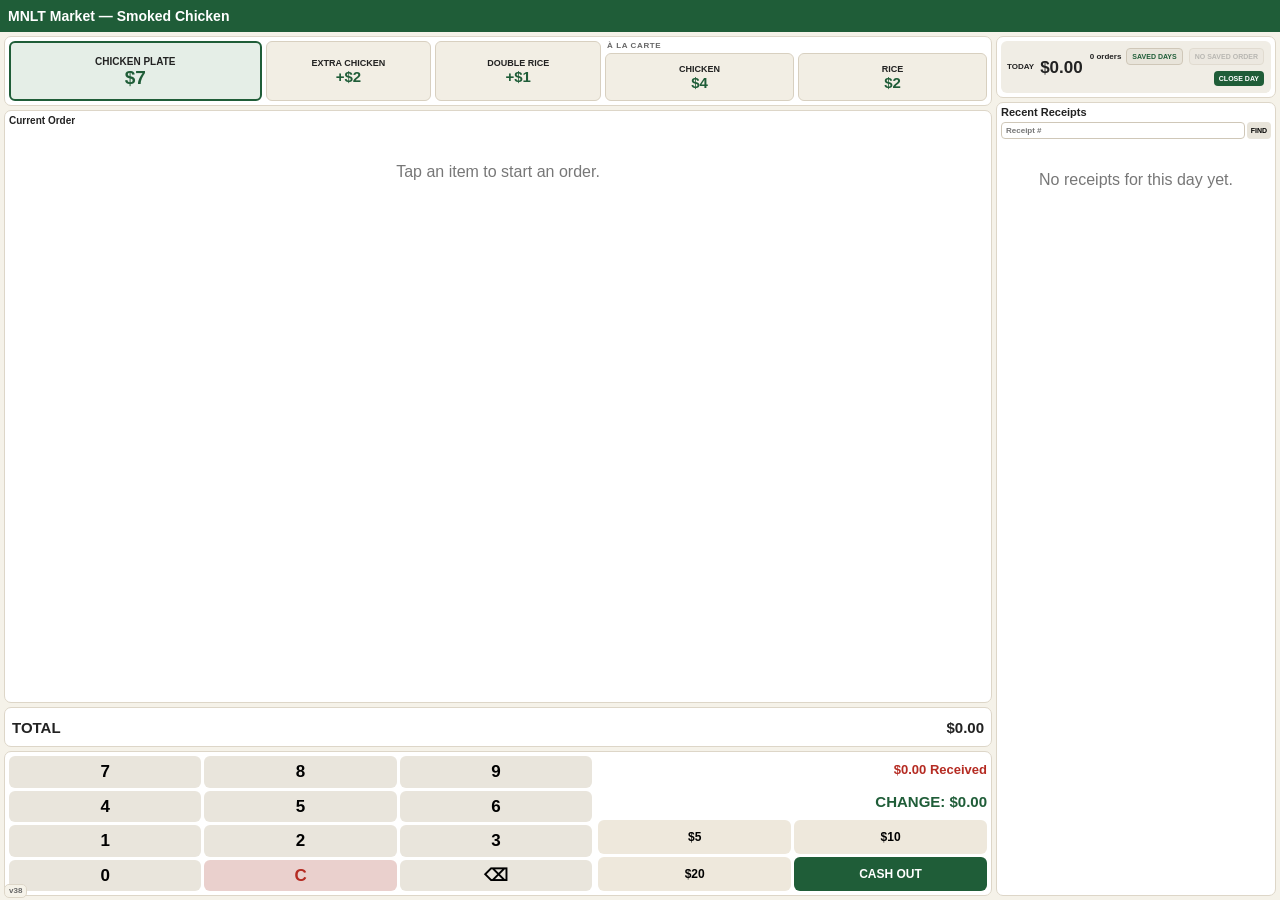
<file: index.html>
<!doctype html>
<html lang="en">
<head>
<meta charset="utf-8">
<meta name="viewport" content="width=device-width,initial-scale=1,maximum-scale=1,user-scalable=no,viewport-fit=cover">
<meta name="apple-mobile-web-app-capable" content="yes">
<meta name="apple-mobile-web-app-status-bar-style" content="black-translucent">
<meta name="format-detection" content="telephone=no">
<title>MNLT Market Smoked Chicken - Register v33</title>
<link rel="stylesheet" href="./styles.css?v=33">
<style>
.sauceLine{font-size:11px;font-weight:900;color:#222;margin-top:5px}.sauceLine span{font-size:9px;color:#1f5d38;margin-left:5px}.sauceButtons{display:flex;flex-wrap:wrap;gap:4px;margin-top:4px}.sauceButtons button{border:1px solid #d8d0c0;border-radius:6px;background:#eee8dc;color:#222;padding:5px 7px;font-size:9px;font-weight:900}.sauceButtons button.active{background:#1f5d38;color:#fff;border-color:#1f5d38}
.toast{position:fixed;top:68px;left:50%;transform:translateX(-50%) translateY(-12px);z-index:80;background:#1f5d38;color:#fff;border-radius:10px;padding:10px 18px;font-size:15px;font-weight:900;box-shadow:0 4px 16px #0004;opacity:0;pointer-events:none;transition:.18s;white-space:nowrap}.toast.show{opacity:1;transform:translateX(-50%) translateY(0)}
.recentHeader{display:grid;gap:5px;margin-bottom:5px}.recentHeader h2{margin:0!important}.receiptFind{display:grid;grid-template-columns:minmax(0,1fr) auto;gap:4px}.receiptFind input{min-width:0;width:100%;border:1px solid #cfc7b8;border-radius:6px;padding:5px 6px;font-size:11px;font-weight:800}.receiptFind button,.dayActions button{border:0;border-radius:6px;background:#e8e4da;font-weight:900;padding:5px 7px;font-size:9px}.dayActions{display:flex;flex-direction:column;align-items:flex-end;gap:4px}.dayActions small{white-space:nowrap}.dayActions button{background:#1f5d38;color:#fff}.dayActions .savedDaysBtn{background:#e8e4da;color:#1f5d38;border:1px solid #cfc7b8}.receiptSauce{margin-top:3px;font-weight:900;color:#1f5d38;line-height:1.25}.receipt.voided{opacity:.62}.voidBadge{display:inline-block;margin-left:5px;padding:1px 5px;border-radius:5px;background:#b52b22;color:#fff;font-size:9px;font-weight:900}.receiptActions{display:grid;grid-template-columns:1fr 1fr;gap:7px;margin-top:9px}.receiptActions button{width:100%;padding:11px;border:0;border-radius:8px;font-weight:900}.voidSale{background:#ead0cd;color:#b52b22}.closeReceiptBtn{background:#e8e4da;color:#222}.daySummary{font-size:15px;line-height:1.55}.daySummary .row{display:flex;justify-content:space-between;border-bottom:1px solid #eee7dc;padding:4px 0}.daySummary h3{text-align:center;margin:0 0 8px}.dayModalButtons{display:grid;grid-template-columns:1fr 1fr;gap:8px;margin-top:12px}.dayModalButtons button{padding:12px;border:0;border-radius:8px;font-weight:900}.dayCloseConfirm{background:#1f5d38;color:#fff}
.savedDaysTitle{text-align:center;margin:0 0 10px;font-size:20px}.savedDaysList{display:grid;gap:9px}.savedDayCard{border:1px solid #ddd6c8;border-radius:9px;padding:9px;background:#faf9f5}.savedDayTop{display:flex;justify-content:space-between;gap:10px;align-items:flex-start}.savedDayTop b{font-size:15px}.savedDayDate{font-size:10px;color:#666;margin-top:2px}.savedDaySales{font-size:19px;font-weight:900;color:#1f5d38}.savedDayStats{display:flex;flex-wrap:wrap;gap:8px;margin-top:7px;font-size:11px;font-weight:900}.savedDaySauces{font-size:10px;color:#1f5d38;font-weight:800;margin-top:6px;line-height:1.4}.savedDayEnding{font-size:9px;color:#666;margin-top:5px}.savedDayReceiptLabel{font-size:9px;font-weight:900;letter-spacing:.6px;color:#666;margin-top:8px}.savedReceiptGrid{display:flex;flex-wrap:wrap;gap:5px;margin-top:5px}.savedReceiptBtn{border:0;border-radius:6px;background:#e8e4da;color:#222;font-size:10px;font-weight:900;padding:6px 8px}.noSavedDays,.noReceipts{text-align:center;color:#777;padding:24px 8px;font-weight:800}.savedDaysClose{width:100%;margin-top:10px;padding:11px;border:0;border-radius:8px;background:#e8e4da;font-weight:900}.savedDayDeleteRow{display:flex;justify-content:flex-end;margin-top:9px;padding-top:8px;border-top:1px solid #eee7dc}.deleteSavedDayBtn{border:0;border-radius:7px;background:#ead0cd;color:#b52b22;font-size:10px;font-weight:900;padding:7px 10px}
@media(min-width:701px){.sauceLine{font-size:12px}.sauceButtons button{font-size:10px;padding:6px 8px}.receiptFind input{font-size:12px;padding:6px 8px}.receiptFind button,.dayActions button{font-size:10px;padding:6px 8px}.savedDayTop b{font-size:17px}.savedDayDate{font-size:11px}.savedDayStats{font-size:12px}.savedDaySauces{font-size:11px}.savedReceiptBtn{font-size:11px}.deleteSavedDayBtn{font-size:11px;padding:8px 12px}}
@media(max-width:700px){.toast{top:56px;font-size:12px;padding:8px 12px;max-width:90vw;white-space:normal;text-align:center}.receiptFind input{font-size:9px;padding:4px}.receiptFind button{font-size:8px;padding:4px}.dayActions button{font-size:8px;padding:4px 5px}}
</style>
<link rel="manifest" href="./manifest.json?v=33">
<link rel="icon" type="image/png" sizes="192x192" href="./icon-192.png">
<link rel="apple-touch-icon" href="./icon-192.png">
<meta name="theme-color" content="#1f5d38">
<meta name="mobile-web-app-capable" content="yes">
</head>
<body>
<header>
<h1>MNLT Market — Smoked Chicken</h1>
</header>
<div id="toast" class="toast"></div>

<main>
<section class="left">
<div class="card menu">
  <div class="mealGroup">
    <button class="meal" onclick="addPlate()"><span>CHICKEN PLATE</span><b>$7</b></button>
    <button onclick="addExtraItem('chicken')"><span>EXTRA CHICKEN</span><b>+$2</b></button>
    <button onclick="addExtraItem('rice')"><span>DOUBLE RICE</span><b>+$1</b></button>
  </div>
  <div class="alaGroup">
    <div class="menuLabel">À LA CARTE</div>
    <button onclick="addAla('chicken')"><span>CHICKEN</span><b>$4</b></button>
    <button onclick="addAla('rice')"><span>RICE</span><b>$2</b></button>
  </div>
</div>

<div class="card order">
<h2>Current Order <span id="selectedText" style="font-weight:normal;color:#777"></span></h2>
<div id="orderList"></div>
</div>

<div class="card totalCard">
  <div class="total"><span>TOTAL</span><span id="total">$0.00</span></div>
</div>

<div class="card checkoutCard">
  <div class="keyrow">
    <button class="keymini" onclick="key('7')">7</button>
    <button class="keymini" onclick="key('8')">8</button>
    <button class="keymini" onclick="key('9')">9</button>
    <button class="keymini" onclick="key('4')">4</button>
    <button class="keymini" onclick="key('5')">5</button>
    <button class="keymini" onclick="key('6')">6</button>
    <button class="keymini" onclick="key('1')">1</button>
    <button class="keymini" onclick="key('2')">2</button>
    <button class="keymini" onclick="key('3')">3</button>
    <button class="keymini" onclick="key('0')">0</button>
    <button class="keymini clr" onclick="key('C')">C</button>
    <button class="keymini" onclick="key('B')">⌫</button>
  </div>
  <div id="mainCashDisplay" class="cashline">$0.00 Received</div>
  <div id="mainChangeDisplay" class="mainchange">CHANGE: $0.00</div>
  <div class="pay quickPay">
    <button class="quick" onclick="quickCash(5)">$5</button>
    <button class="quick" onclick="quickCash(10)">$10</button>
    <button class="quick" onclick="quickCash(20)">$20</button>
    <button class="take" onclick="completeSale()">CASH OUT</button>
  </div>
</div>
</section>

<section class="right">
<div class="card inventory">
<h2>Live Inventory</h2>
<div class="invgrid">
<div id="chBox" class="box stock"><small>Chicken Thighs</small><b id="chCount">0</b><button onclick="adjust('chicken',1)">+1</button><button onclick="adjust('chicken',12)">+12</button><button onclick="adjust('chicken',-1)">−1</button></div>
<div id="riceBox" class="box stock"><small>Rice Portions</small><b id="riceCount">0</b><button onclick="adjust('rice',1)">+1</button><button onclick="adjust('rice',12)">+12</button><button onclick="adjust('rice',-1)">−1</button></div>
<div class="box"><small>TODAY</small><b id="revenue">$0</b><div class="dayActions"><small id="orders">0 orders</small><button class="savedDaysBtn" onclick="openSavedDays()">SAVED DAYS</button><button onclick="openDayClose()">CLOSE DAY</button></div></div>
</div>
</div>

<div class="card recent">
<div class="recentHeader">
  <h2>Recent Receipts</h2>
  <div class="receiptFind"><input id="receiptFind" type="text" inputmode="numeric" placeholder="Receipt #" onkeydown="if(event.key==='Enter')findReceipt()"><button onclick="findReceipt()">FIND</button></div>
</div>
<div id="receiptList" class="receiptList"></div>
</div>
</section>
</main>

<div id="cashModal" class="modal"><div class="modalbox">
<h2>Cash Received</h2>
<div id="cashDisplay" class="cashdisplay">$0.00</div>
<div id="changeDisplay" class="change">Change: $0.00</div>
<div class="keypad">
<button onclick="key('1')">1</button><button onclick="key('2')">2</button><button onclick="key('3')">3</button>
<button onclick="key('4')">4</button><button onclick="key('5')">5</button><button onclick="key('6')">6</button>
<button onclick="key('7')">7</button><button onclick="key('8')">8</button><button onclick="key('9')">9</button>
<button onclick="key('0')">0</button><button class="clr" onclick="key('C')">C</button><button onclick="key('.')">.</button>
<button onclick="key('B')">⌫</button><button onclick="closeCash()">CANCEL</button><button class="go" onclick="completeSale()">COMPLETE SALE</button>
</div></div></div>

<div id="receiptModal" class="modal"><div class="modalbox" style="width:min(92vw,390px);max-width:390px;max-height:90vh;padding:10px">
<div id="receiptPaper" class="paper" style="font-size:13px;line-height:1.35;overflow-wrap:anywhere"></div>
<div class="receiptActions"><button id="voidReceiptButton" class="voidSale" onclick="voidCurrentReceipt()">VOID SALE</button><button class="closeReceiptBtn" onclick="closeReceipt()">CLOSE</button></div>
</div></div>

<div id="dayModal" class="modal"><div class="modalbox" style="width:min(92vw,410px);max-width:410px;padding:14px">
<div id="daySummary" class="daySummary"></div>
<div class="dayModalButtons"><button onclick="closeDayModal()">CANCEL</button><button class="dayCloseConfirm" onclick="confirmCloseDay()">CLOSE DAY</button></div>
</div></div>

<div id="savedDaysModal" class="modal"><div class="modalbox" style="width:min(94vw,520px);max-width:520px;max-height:92vh;padding:12px">
<h2 class="savedDaysTitle">Saved Days & Receipts</h2>
<div id="savedDaysList" class="savedDaysList"></div>
<button class="savedDaysClose" onclick="closeSavedDays()">CLOSE</button>
</div></div>

<script src="./app.js?v=33"></script>
<script src="./v30.js?v=33"></script>
<script src="./v31.js?v=33"></script>
<script src="./v33.js?v=33"></script>
<div class="versionTag">v33</div>
</body>
</html>
</file>
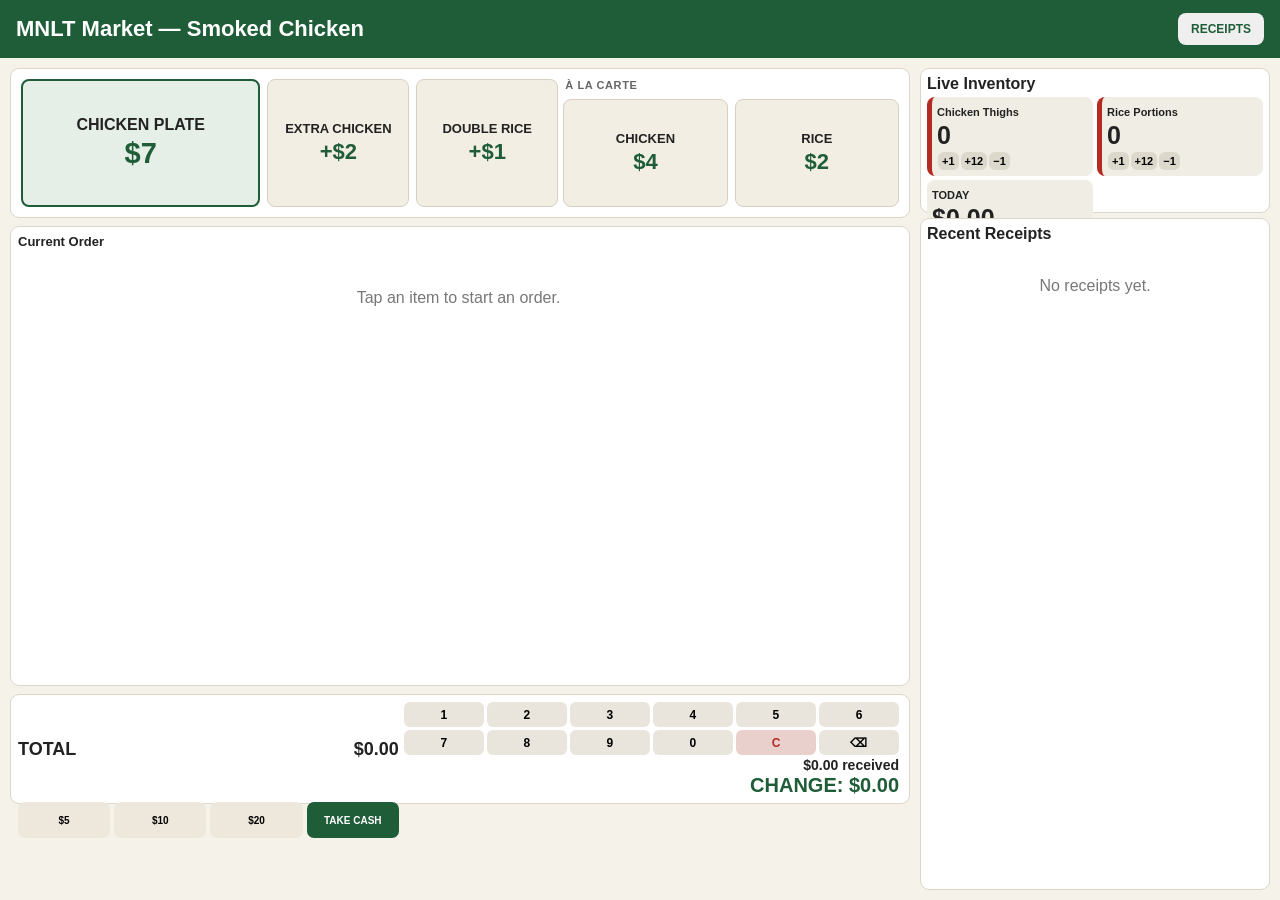
<file: MNLT_Register_v11_Standalone/index.html>
<!doctype html>
<html lang="en">
<head>
<meta charset="utf-8">
<meta name="viewport" content="width=device-width,initial-scale=1,maximum-scale=1,user-scalable=no,viewport-fit=cover">
<meta name="apple-mobile-web-app-capable" content="yes">
<meta name="apple-mobile-web-app-status-bar-style" content="black-translucent">
<meta name="format-detection" content="telephone=no">
<title>MNLT Market Smoked Chicken - Register v11 Standalone</title>
<style>
:root{--green:#1f5d38;--cream:#f5f2e9;--line:#ddd6c8;--red:#b52b22;--orange:#d88b16}
*{box-sizing:border-box;-webkit-tap-highlight-color:transparent}button{-webkit-appearance:none;appearance:none;touch-action:manipulation}html,body{margin:0;width:100%;height:100%;font-family:Arial,sans-serif;background:var(--cream);color:#222}
body{overflow:hidden}button{cursor:pointer}
header{height:calc(50px + env(safe-area-inset-top));padding-top:env(safe-area-inset-top);background:var(--green);color:#fff;display:flex;align-items:center;justify-content:space-between;padding:0 9px}
header h1{margin:0;font-size:15px;max-width:72%;white-space:nowrap;overflow:hidden;text-overflow:ellipsis}
header button{border:0;border-radius:8px;padding:7px 8px;font-weight:800;color:var(--green);font-size:11px}
main{height:calc(100dvh - 50px - env(safe-area-inset-top));padding:6px;display:grid;grid-template-columns:1fr;grid-template-rows:1fr}
.card{background:#fff;border:1px solid var(--line);border-radius:9px;padding:7px;min-height:0}
.left{display:grid;grid-template-rows:120px minmax(120px,1fr) 94px 68px;gap:6px;min-height:0}
.menu{display:grid;grid-template-columns:1fr;grid-template-rows:1fr 1fr;gap:5px;padding:6px}
.mealGroup{display:grid;grid-template-columns:1.25fr .9fr .9fr;gap:5px}
.alaGroup{display:grid;grid-template-columns:1fr 1fr;gap:5px;position:relative;padding-top:15px}
.menuLabel{position:absolute;top:0;left:2px;font-size:9px;font-weight:900;color:#666;letter-spacing:.6px}
.menu button{border:1px solid #d8d0c0;border-radius:8px;background:#f2eee4;font-weight:900;font-size:10px;color:#222;padding:4px}
.menu button span{display:block}.menu button b{display:block;font-size:17px;color:var(--green);margin-top:3px}
.menu .meal{background:#e5eee7;border:2px solid var(--green);font-size:11px}.menu .meal b{font-size:22px}
.order{overflow:hidden;padding-right:146px}.order h2,.inventory h2,.recent h2{font-size:13px;margin:0 0 5px}
#orderList{height:calc(100% - 22px);overflow:auto}
.plate{border:2px solid #e1dccf;border-radius:8px;padding:5px;margin-bottom:5px;display:grid;grid-template-columns:1fr;gap:5px}
.plate.selected{border-color:var(--green);background:#f5fbf7}.title{font-weight:900;font-size:11px}.detail{font-size:11px;color:#333;margin-top:3px;font-weight:800}.extrasline{font-size:9px;color:#2d513b;margin-top:3px;font-weight:700}
.pbuttons{display:flex;gap:4px;align-items:center;flex-wrap:wrap}.pbuttons button{border:0;border-radius:6px;padding:5px 7px;font-weight:900;background:#e8e4da;font-size:8px;min-width:64px}.pbuttons .add{background:#dfeee4;color:var(--green)}
.item{border:2px solid #e1dccf;border-radius:8px;padding:5px;margin-bottom:5px;display:flex;justify-content:space-between;align-items:center;font-size:10px}
.item button{border:0;border-radius:6px;padding:5px 7px;background:#e8e4da;font-weight:900}
.bottom{display:grid;grid-template-columns:1fr;gap:5px;align-items:center;padding-right:146px}
.total{font-size:18px;font-weight:900;display:flex;justify-content:space-between}
.pay{display:grid;grid-template-columns:repeat(4,1fr);gap:4px;height:36px}.pay button{border:0;border-radius:7px;font-weight:900;font-size:10px}
.quick{background:#eee8dc}.take{background:var(--green);color:#fff}
.keyrow{display:grid;grid-template-columns:repeat(6,1fr);gap:3px}.keymini{height:25px;border:0;border-radius:6px;background:#e9e5dc;font-size:12px;font-weight:900}.keymini.clr{background:#ead0cd;color:var(--red)}
.cashline{text-align:right;font-size:14px;font-weight:900;padding-top:2px}.mainchange{text-align:right;font-size:18px;font-weight:900;color:var(--green);padding-top:1px}
.right{position:fixed;right:6px;bottom:6px;width:138px;display:grid;grid-template-rows:auto auto;gap:5px;z-index:4;pointer-events:none}
.right .card{pointer-events:auto;padding:6px}.inventory h2,.recent h2{font-size:11px;margin-bottom:4px}.invgrid{display:grid;grid-template-columns:1fr;gap:4px}
.box{padding:5px;border-radius:8px;background:#f0ede5}.box b{display:block;font-size:18px;margin:1px 0}.box small{font-weight:800;font-size:9px}
.stock{border-left:5px solid #398653}.stock.low{border-left-color:var(--orange)}.stock.out{border-left-color:var(--red)}
.box button{border:0;border-radius:6px;padding:3px 4px;margin:1px;background:#ddd8cc;font-weight:900;font-size:9px}
.today{display:none}.recent{max-height:116px;display:grid;grid-template-rows:auto 1fr}.receiptList{overflow:auto}
.receipt{display:flex;justify-content:space-between;align-items:center;border-bottom:1px solid var(--line);padding:4px 1px;font-size:9px}.receipt button{border:0;border-radius:6px;padding:3px 5px;font-weight:900;background:#e8e4da;font-size:9px}
.modal{position:fixed;inset:0;background:#0008;display:none;align-items:center;justify-content:center;padding:10px;z-index:10}.modal.show{display:flex}
.modalbox{background:#fff;border-radius:12px;width:96vw;max-height:94vh;overflow:auto;padding:12px}
.cashdisplay{font-size:30px;text-align:right;font-weight:900;border:2px solid #ccc;border-radius:8px;padding:7px}.change{font-size:22px;font-weight:900;text-align:center;background:#e5f2e8;border-radius:8px;padding:7px;margin:6px 0}
.keypad{display:grid;grid-template-columns:repeat(3,1fr);gap:6px}.keypad button{height:50px;border:0;border-radius:8px;background:#e9e5dc;font-size:20px;font-weight:900}.keypad .go{background:var(--green);color:#fff}.keypad .clr{background:#ead0cd;color:var(--red)}
.paper{font-family:monospace;background:#fafafa;border:1px dashed #aaa;padding:12px}.paper h3{text-align:center;margin:0 0 7px}.rline{display:flex;justify-content:space-between}.paper hr{border:0;border-top:1px dashed #aaa}
@media(min-width:701px){
.plate{grid-template-columns:1fr auto}
.pbuttons{flex-wrap:nowrap}

header{height:58px;padding:0 16px}header h1{font-size:22px;max-width:none}header button{font-size:12px;padding:9px 13px}
main{height:calc(100vh - 58px);padding:10px;grid-template-columns:minmax(0,1fr) 350px;gap:10px}
.left{grid-template-rows:150px 1fr 110px 78px;gap:8px}.menu{grid-template-columns:1.6fr 1fr;grid-template-rows:1fr;padding:10px}
.mealGroup{grid-template-columns:1.35fr .8fr .8fr;gap:7px}.alaGroup{padding-top:20px;gap:7px}.menuLabel{font-size:11px}.menu button{font-size:13px;padding:6px}.menu button b{font-size:22px}.menu .meal{font-size:16px}.menu .meal b{font-size:29px}
.order{padding-right:10px}.bottom{padding-right:10px;grid-template-columns:1fr 1.3fr}.right{position:static;width:auto;display:grid;grid-template-rows:145px 1fr;pointer-events:auto}.today{display:flex}
.inventory h2,.recent h2{font-size:16px}.invgrid{grid-template-columns:1fr 1fr}.box b{font-size:25px}.box small{font-size:11px}.box button{font-size:11px}
.receipt{font-size:12px;padding:8px 2px}.receipt button{font-size:11px;padding:6px 9px}.recent{max-height:none}.mainchange{font-size:20px}
}
@media(max-width:390px){.right{width:124px}.order,.bottom{padding-right:132px}.menu button b{font-size:15px}.menu .meal b{font-size:20px}}
</style>
<link rel="manifest" href="./manifest.json">
<link rel="icon" type="image/png" sizes="192x192" href="./icon-192.png">
<link rel="apple-touch-icon" href="./icon-192.png">
<meta name="theme-color" content="#1f5d38">
<meta name="mobile-web-app-capable" content="yes">
</head>
<body>
<header>
<h1>MNLT Market — Smoked Chicken</h1>
<button onclick="showLastReceipt()">RECEIPTS</button>
</header>

<main>
<section class="left">
<div class="card menu">
  <div class="mealGroup">
    <button class="meal" onclick="addPlate()"><span>CHICKEN PLATE</span><b>$7</b></button>
    <button onclick="addExtraItem('chicken')"><span>EXTRA CHICKEN</span><b>+$2</b></button>
    <button onclick="addExtraItem('rice')"><span>DOUBLE RICE</span><b>+$1</b></button>
  </div>
  <div class="alaGroup">
    <div class="menuLabel">À LA CARTE</div>
    <button onclick="addAla('chicken')"><span>CHICKEN</span><b>$4</b></button>
    <button onclick="addAla('rice')"><span>RICE</span><b>$2</b></button>
  </div>
</div>

<div class="card order">
<h2>Current Order <span id="selectedText" style="font-weight:normal;color:#777"></span></h2>
<div id="orderList"></div>
</div>

<div class="card bottom">
<div class="total"><span>TOTAL</span><span id="total">$0.00</span></div>
<div>
  <div class="keyrow">
    <button class="keymini" onclick="key('1')">1</button><button class="keymini" onclick="key('2')">2</button><button class="keymini" onclick="key('3')">3</button>
    <button class="keymini" onclick="key('4')">4</button><button class="keymini" onclick="key('5')">5</button><button class="keymini" onclick="key('6')">6</button>
    <button class="keymini" onclick="key('7')">7</button><button class="keymini" onclick="key('8')">8</button><button class="keymini" onclick="key('9')">9</button>
    <button class="keymini" onclick="key('0')">0</button><button class="keymini clr" onclick="key('C')">C</button><button class="keymini" onclick="key('B')">⌫</button>
  </div>
  <div id="mainCashDisplay" class="cashline">$0.00 received</div><div id="mainChangeDisplay" class="mainchange">CHANGE: $0.00</div>
</div>
<div class="pay">
  <button class="quick" onclick="quickCash(5)">$5</button>
  <button class="quick" onclick="quickCash(10)">$10</button>
  <button class="quick" onclick="quickCash(20)">$20</button>
  <button class="take" onclick="completeSale()">TAKE CASH</button>
</div>
</div>
</section>

<section class="right">
<div class="card inventory">
<h2>Live Inventory</h2>
<div class="invgrid">
<div id="chBox" class="box stock"><small>Chicken Thighs</small><b id="chCount">0</b><button onclick="adjust('chicken',1)">+1</button><button onclick="adjust('chicken',12)">+12</button><button onclick="adjust('chicken',-1)">−1</button></div>
<div id="riceBox" class="box stock"><small>Rice Portions</small><b id="riceCount">0</b><button onclick="adjust('rice',1)">+1</button><button onclick="adjust('rice',12)">+12</button><button onclick="adjust('rice',-1)">−1</button></div>
<div class="box"><small>TODAY</small><b id="revenue">$0</b><small id="orders">0 orders</small></div>
</div>
</div>

<div class="card recent">
<h2>Recent Receipts</h2>
<div id="receiptList" class="receiptList"></div>
</div>
</section>
</main>

<div id="cashModal" class="modal"><div class="modalbox">
<h2>Cash Received</h2>
<div id="cashDisplay" class="cashdisplay">$0.00</div>
<div id="changeDisplay" class="change">Change: $0.00</div>
<div class="keypad">
<button onclick="key('1')">1</button><button onclick="key('2')">2</button><button onclick="key('3')">3</button>
<button onclick="key('4')">4</button><button onclick="key('5')">5</button><button onclick="key('6')">6</button>
<button onclick="key('7')">7</button><button onclick="key('8')">8</button><button onclick="key('9')">9</button>
<button onclick="key('0')">0</button><button class="clr" onclick="key('C')">C</button><button onclick="key('.')">.</button>
<button onclick="key('B')">⌫</button><button onclick="closeCash()">CANCEL</button><button class="go" onclick="completeSale()">COMPLETE SALE</button>
</div></div></div>

<div id="receiptModal" class="modal"><div class="modalbox">
<div id="receiptPaper" class="paper"></div>
<button style="width:100%;padding:12px;margin-top:9px;border:0;border-radius:8px;font-weight:900" onclick="closeReceipt()">CLOSE</button>
</div></div>

<script>

document.documentElement.setAttribute('data-js','on');
window.addEventListener('error', function(e){
  console.log('Register error:', e.message);
});
let order=[],selectedPlate=0,cashText='';
let data;
try{data=JSON.parse(localStorage.getItem('mnltRegisterV11')||'null')}catch(e){data=null}
if(!data||typeof data!=='object')data={chicken:0,rice:0,receipts:[]};
data.chicken=Number.isFinite(Number(data.chicken))?Number(data.chicken):0;
data.rice=Number.isFinite(Number(data.rice))?Number(data.rice):0;
data.receipts=Array.isArray(data.receipts)?data.receipts:[];

const money=n=>'$'+(Number.isFinite(Number(n))?Number(n):0).toFixed(2);
const plateTotal=p=>7+(Number(p.extraChicken)||0)*2+(Number(p.doubleRice)||0);
const orderTotal=()=>order.reduce((sum,x)=>sum+(x.type==='plate'?plateTotal(x):(Number(x.price)||0)*(Number(x.qty)||0)),0);

function save(){localStorage.setItem('mnltRegisterV11',JSON.stringify(data))}
function addPlate(){order.push({type:'plate',extraChicken:0,doubleRice:0});selectedPlate=order.length-1;render()}
function addExtraItem(type){
 if(!order.length){addPlate();return}
 if(type==='chicken')order[selectedPlate].extraChicken++;
 else order[selectedPlate].doubleRice++;
 render();
}
function addAla(type){
 order.push({type:'ala',item:type,price:type==='chicken'?4:2,qty:1});
 render();
}
function removePlate(i){order.splice(i,1);selectedPlate=Math.min(selectedPlate,Math.max(0,order.length-1));render()}
function removeAla(i){order.splice(i,1);render()}
function selectPlate(i){selectedPlate=i;render()}

function render(){
 let html='';
 order.forEach((x,i)=>{
   if(x.type==='plate'){
     html+=`<div class="plate ${i===selectedPlate?'selected':''}" onclick="selectPlate(${i})">
       <div><div class="title">PLATE #${plateNumber(i)} — ${money(plateTotal(x))}</div>
       <div class="detail">Includes: 1 chicken + 1 rice</div><div class="extrasline">${(x.extraChicken||x.doubleRice)?('Extras: ' + (x.extraChicken ? (x.extraChicken+' extra chicken') : '') + (x.extraChicken && x.doubleRice ? ' • ' : '') + (x.doubleRice ? 'Double Rice' : '')) : 'Extras: none'}</div></div>
       <div class="pbuttons"><button class="add" onclick="event.stopPropagation();selectPlate(${i});addExtraItem('chicken')">+CHICKEN</button>
       <button class="add" onclick="event.stopPropagation();selectPlate(${i});addExtraItem('rice')">+RICE</button>
       <button onclick="event.stopPropagation();removePlate(${i})">✕</button></div>
     </div>`;
   }else{
     html+=`<div class="item"><div><b>À LA CARTE ${x.item==='chicken'?'CHICKEN':'RICE'}</b> — ${money(x.price*x.qty)}</div>
     <button onclick="removeAla(${i})">✕</button></div>`;
   }
 });
 document.getElementById('orderList').innerHTML=html||'<div style="text-align:center;color:#777;padding:35px">Tap an item to start an order.</div>';
 document.getElementById('selectedText').textContent=order.some(x=>x.type==='plate')?'• Plate '+plateNumber(selectedPlate)+' selected':'';
 document.getElementById('total').textContent=money(orderTotal());
 updateCash();
 updateInventory();updateReceipts();
}
function plateNumber(index){
 let n=0;for(let i=0;i<=index;i++)if(order[i].type==='plate')n++;
 return n;
}
function updateInventory(){
 document.getElementById('chCount').textContent=data.chicken;
 document.getElementById('riceCount').textContent=data.rice;
 [['chBox',data.chicken],['riceBox',data.rice]].forEach(([id,n])=>{
   document.getElementById(id).className='box stock '+(n<=0?'out':n<=10?'low':'');
 });
 const revenue=data.receipts.reduce((s,r)=>s+(Number(r.total)||0),0);
 document.getElementById('revenue').textContent=money(revenue);
 document.getElementById('orders').textContent=data.receipts.length+' orders';
}
function adjust(type,n){data[type]=Math.max(0,data[type]+n);save();render()}

function quickCash(amount){if(!order.length)return;cashText=String(amount);updateCash()}
function exactCash(){if(order.length){cashText=orderTotal().toFixed(2);updateCash()}}
function openCash(){if(!order.length)return;cashText='';document.getElementById('cashModal').classList.add('show');updateCash()}
function closeCash(){document.getElementById('cashModal').classList.remove('show')}
function key(k){
 if(k==='C')cashText='';
 else if(k==='B')cashText=cashText.slice(0,-1);
 else if(k==='.'&&!cashText.includes('.'))cashText=cashText||'0';
 else if(k!=='.'||(cashText.split('.')[1]||'').length<2)cashText+=k;
 updateCash();
}
function updateCash(){
 const c=parseFloat(cashText)||0;
 document.getElementById('cashDisplay').textContent=money(c);
 if(document.getElementById('mainCashDisplay')) document.getElementById('mainCashDisplay').textContent=money(c)+' received';
 const changeAmount=Math.max(0,c-orderTotal());
 if(document.getElementById('mainChangeDisplay')) document.getElementById('mainChangeDisplay').textContent='CHANGE: '+money(changeAmount);
 document.getElementById('changeDisplay').textContent='Change: '+money(changeAmount);
}

function completeSale(){
 const totalAmount=orderTotal(),cash=parseFloat(cashText)||0;
 if(cash<totalAmount){alert('Cash received is less than the total.');return}

 let needChicken=0,needRice=0;
 order.forEach(x=>{
   if(x.type==='plate'){
     needChicken+=1+x.extraChicken;
     needRice+=1+(x.doubleRice?1:0);
   }else if(x.type==='ala'){
     if(x.item==='chicken')needChicken+=x.qty;
     else needRice+=x.qty;
   }
 });
 if(data.chicken<needChicken||data.rice<needRice){alert('Not enough inventory. Add inventory before completing this sale.');return}

 data.chicken-=needChicken;data.rice-=needRice;
 data.receipts.push({
   id:((data.receipts.length?data.receipts[data.receipts.length-1].id:0)||0)+1,
   time:new Date().toLocaleString(),
   order:JSON.parse(JSON.stringify(order)),
   total:totalAmount,cash,change:cash-totalAmount
 });
 save();order=[];selectedPlate=0;cashText='';closeCash();render();
}

function showReceipt(r){
 let body='';
 let plateNo=0;
 r.order.forEach(x=>{
   if(x.type==='plate'){
     plateNo++;
     body+=`<div><b>Plate #${plateNo}</b><span style="float:right">${money(plateTotal(x))}</span><br>1 chicken + 1 rice${x.extraChicken?' • '+x.extraChicken+' extra chicken':''}${x.doubleRice?' • Double Rice':''}</div><br>`;
   }else{
     body+=`<div><b>À LA CARTE ${x.item==='chicken'?'CHICKEN':'RICE'}</b><span style="float:right">${money(x.price*x.qty)}</span></div><br>`;
   }
 });
 document.getElementById('receiptPaper').innerHTML='<h3>MNLT MARKET<br>SMOKED CHICKEN</h3><div style="text-align:center">RECEIPT #'+r.id+'<br>'+r.time+'</div><hr>'+body+'<hr><div class="rline"><b>TOTAL</b><b>'+money(r.total)+'</b></div><div class="rline">Cash <span>'+money(r.cash)+'</span></div><div class="rline">Change <span>'+money(r.change)+'</span></div>';
 document.getElementById('receiptModal').classList.add('show');
}
function closeReceipt(){document.getElementById('receiptModal').classList.remove('show')}
function showLastReceipt(){if(data.receipts.length)showReceipt(data.receipts[data.receipts.length-1]);else alert('No receipts yet.')}
function updateReceipts(){
 document.getElementById('receiptList').innerHTML=data.receipts.slice().reverse().slice(0,30).map(r=>`
 <div class="receipt"><div><b>#${r.id}</b> · ${r.time}<br>${r.order.filter(x=>x.type==='plate').length} plate${r.order.filter(x=>x.type==='plate').length===1?'':'s'}</div>
 <div><b>${money(r.total)}</b><br><button onclick='showReceipt(${JSON.stringify(r)})'>VIEW</button></div></div>`).join('')
 ||'<div style="text-align:center;color:#777;padding:30px">No receipts yet.</div>';
}
render();
</script>
<script>
if ('serviceWorker' in navigator) {
  window.addEventListener('load', function() {
    navigator.serviceWorker.register('./service-worker.js').catch(function(err){
      console.log('Service worker registration failed:', err);
    });
  });
}
</script>
</body>
</html>
</file>
<file: styles.css>
:root{--green:#1f5d38;--cream:#f5f2e9;--line:#ddd6c8;--red:#b52b22;--orange:#d88b16}
*{box-sizing:border-box;-webkit-tap-highlight-color:transparent}button{-webkit-appearance:none;appearance:none;touch-action:manipulation}html,body{margin:0;width:100%;height:100%;font-family:Arial,sans-serif;background:var(--cream);color:#222}
body{overflow:hidden}button{cursor:pointer}
header{height:calc(50px + env(safe-area-inset-top));padding-top:env(safe-area-inset-top);background:var(--green);color:#fff;display:flex;align-items:center;justify-content:space-between;padding:0 9px}
header h1{margin:0;font-size:15px;max-width:72%;white-space:nowrap;overflow:hidden;text-overflow:ellipsis}
header button{border:0;border-radius:8px;padding:7px 8px;font-weight:800;color:var(--green);font-size:11px}
main{height:calc(100dvh - 50px - env(safe-area-inset-top));padding:6px;display:grid;grid-template-columns:1fr;grid-template-rows:1fr}
.card{background:#fff;border:1px solid var(--line);border-radius:9px;padding:7px;min-height:0}
.left{display:grid;grid-template-rows:120px minmax(120px,1fr) 94px 84px;gap:6px;min-height:0}
.menu{display:grid;grid-template-columns:1fr;grid-template-rows:1fr 1fr;gap:5px;padding:6px}
.mealGroup{display:grid;grid-template-columns:1.25fr .9fr .9fr;gap:5px}
.alaGroup{display:grid;grid-template-columns:1fr 1fr;gap:5px;position:relative;padding-top:15px}
.menuLabel{position:absolute;top:0;left:2px;font-size:9px;font-weight:900;color:#666;letter-spacing:.6px}
.menu button{border:1px solid #d8d0c0;border-radius:8px;background:#f2eee4;font-weight:900;font-size:10px;color:#222;padding:4px}
.menu button span{display:block}.menu button b{display:block;font-size:17px;color:var(--green);margin-top:3px}
.menu .meal{background:#e5eee7;border:2px solid var(--green);font-size:11px}.menu .meal b{font-size:22px}
.order{overflow:hidden;padding-right:146px}.order h2,.inventory h2,.recent h2{font-size:13px;margin:0 0 5px}
#orderList{height:calc(100% - 22px);overflow:auto}
.plate{border:2px solid #e1dccf;border-radius:8px;padding:5px;margin-bottom:5px;display:grid;grid-template-columns:1fr;gap:5px}
.plate.selected{border-color:var(--green);background:#f5fbf7}.title{font-weight:900;font-size:11px}.detail{font-size:11px;color:#333;margin-top:3px;font-weight:800}.extrasline{font-size:9px;color:#2d513b;margin-top:3px;font-weight:700}
.pbuttons{display:flex;gap:4px;align-items:center;flex-wrap:wrap}.pbuttons button{border:0;border-radius:6px;padding:5px 7px;font-weight:900;background:#e8e4da;font-size:8px;min-width:64px}.pbuttons .add{background:#dfeee4;color:var(--green)}
.item{border:2px solid #e1dccf;border-radius:8px;padding:5px;margin-bottom:5px;display:flex;justify-content:space-between;align-items:center;font-size:10px}
.item button{border:0;border-radius:6px;padding:5px 7px;background:#e8e4da;font-weight:900}
.bottom{display:grid;grid-template-columns:1fr;gap:5px;align-items:center;padding-right:146px}
.total{font-size:18px;font-weight:900;display:flex;justify-content:space-between}
.pay{display:grid;grid-template-columns:repeat(4,1fr);gap:6px;height:52px}.pay button{border:0;border-radius:9px;font-weight:900;font-size:14px}
.quick{background:#eee8dc}.take{background:var(--green);color:#fff}
.keyrow{display:grid;grid-template-columns:repeat(3,1fr);grid-template-rows:repeat(4,1fr);gap:7px;max-width:330px;margin-left:auto}.keymini{height:52px;border:0;border-radius:9px;background:#e9e5dc;font-size:20px;font-weight:900}.keymini.clr{background:#ead0cd;color:var(--red)}
.cashline{text-align:right;font-size:14px;font-weight:900;padding-top:2px}.mainchange{text-align:right;font-size:18px;font-weight:900;color:var(--green);padding-top:1px}
.right{position:fixed;right:6px;bottom:6px;width:138px;display:grid;grid-template-rows:auto auto;gap:5px;z-index:4;pointer-events:none}
.right .card{pointer-events:auto;padding:6px}.inventory h2,.recent h2{font-size:11px;margin-bottom:4px}.invgrid{display:grid;grid-template-columns:1fr;gap:4px}
.box{padding:5px;border-radius:8px;background:#f0ede5}.box b{display:block;font-size:18px;margin:1px 0}.box small{font-weight:800;font-size:9px}
.stock{border-left:5px solid #398653}.stock.low{border-left-color:var(--orange)}.stock.out{border-left-color:var(--red)}
.box button{border:0;border-radius:6px;padding:3px 4px;margin:1px;background:#ddd8cc;font-weight:900;font-size:9px}
.today{display:none}.recent{max-height:116px;display:grid;grid-template-rows:auto 1fr}.receiptList{overflow:auto}
.receipt{display:flex;justify-content:space-between;align-items:center;border-bottom:1px solid var(--line);padding:4px 1px;font-size:9px}.receipt button{border:0;border-radius:6px;padding:3px 5px;font-weight:900;background:#e8e4da;font-size:9px}
.modal{position:fixed;inset:0;background:#0008;display:none;align-items:center;justify-content:center;padding:10px;z-index:10}.modal.show{display:flex}
.modalbox{background:#fff;border-radius:12px;width:96vw;max-height:94vh;overflow:auto;padding:12px}
.cashdisplay{font-size:30px;text-align:right;font-weight:900;border:2px solid #ccc;border-radius:8px;padding:7px}.change{font-size:22px;font-weight:900;text-align:center;background:#e5f2e8;border-radius:8px;padding:7px;margin:6px 0}
.keypad{display:grid;grid-template-columns:repeat(3,1fr);gap:6px}.keypad button{height:50px;border:0;border-radius:8px;background:#e9e5dc;font-size:20px;font-weight:900}.keypad .go{background:var(--green);color:#fff}.keypad .clr{background:#ead0cd;color:var(--red)}
.paper{font-family:monospace;background:#fafafa;border:1px dashed #aaa;padding:12px}.paper h3{text-align:center;margin:0 0 7px}.rline{display:flex;justify-content:space-between}.paper hr{border:0;border-top:1px dashed #aaa}
@media(min-width:701px){
.plate{grid-template-columns:1fr auto}
.pbuttons{flex-wrap:nowrap}

header{height:58px;padding:0 16px}header h1{font-size:22px;max-width:none}header button{font-size:12px;padding:9px 13px}
main{height:calc(100vh - 58px);padding:10px;grid-template-columns:minmax(0,1fr) 360px;gap:10px;max-width:1440px;margin:0 auto}
.left{grid-template-rows:145px 280px 110px 92px;gap:8px;align-content:start}.menu{grid-template-columns:1.6fr 1fr;grid-template-rows:1fr;padding:10px}
.mealGroup{grid-template-columns:1.35fr .8fr .8fr;gap:7px}.alaGroup{padding-top:20px;gap:7px}.menuLabel{font-size:11px}.menu button{font-size:13px;padding:6px}.menu button b{font-size:22px}.menu .meal{font-size:16px}.menu .meal b{font-size:29px}
.order{padding-right:10px}.bottom{padding-right:10px;grid-template-columns:1fr 1.3fr}.right{position:static;width:auto;display:grid;grid-template-rows:auto minmax(260px,1fr);gap:8px;pointer-events:auto;align-content:start}.today{display:flex}
.inventory{overflow:visible}
.invgrid>.box:nth-child(3){
  grid-column:1/-1;
  display:grid;
  grid-template-columns:auto 1fr auto;
  align-items:center;
  gap:10px;
  min-height:46px;
}
.invgrid>.box:nth-child(3) b{
  margin:0;
  text-align:center;
}
.inventory h2,.recent h2{font-size:16px}.invgrid{grid-template-columns:1fr 1fr}.box b{font-size:25px}.box small{font-size:11px}.box button{font-size:11px}
.receipt{font-size:12px;padding:8px 2px}.receipt button{font-size:11px;padding:6px 9px}.recent{max-height:none;min-height:260px}.mainchange{font-size:20px}
}

@media(min-width:701px) and (max-width:1200px){
  main{grid-template-columns:minmax(0,68%) minmax(320px,32%);max-width:none}
  .left{grid-template-rows:135px 260px 105px 86px}
  .menu button{font-size:12px}
  .menu button b{font-size:20px}
  .menu .meal{font-size:14px}
  .menu .meal b{font-size:26px}
}

@media(max-width:390px){.right{width:124px}.order,.bottom{padding-right:132px}.menu button b{font-size:15px}.menu .meal b{font-size:20px}}
.recent{margin-top:0}
.detail{font-size:12px!important;font-weight:900!important;color:#222!important}
.extrasline{font-size:11px!important;font-weight:900!important;color:#1f5d38!important}
.item{align-items:center!important}
.itemTitle{font-size:12px;font-weight:900;color:#222}
.itemDetail{font-size:10px;font-weight:800;color:#1f5d38;margin-top:3px}
.item .pbuttons button{padding:5px 8px;font-size:9px;min-width:56px}
@media(min-width:701px){
  .detail{font-size:14px!important}
  .extrasline{font-size:12px!important}
  .itemTitle{font-size:14px}
  .itemDetail{font-size:12px}
}


@media(min-width:701px){
  .pay{height:56px;gap:8px}
  .pay button{font-size:16px;border-radius:10px}
}


.versionTag{
  position:fixed;
  left:8px;
  bottom:5px;
  z-index:50;
  font-size:11px;
  font-weight:900;
  color:#666;
  background:rgba(245,242,233,.94);
  border:1px solid #ddd6c8;
  border-radius:5px;
  padding:2px 6px;
  pointer-events:none;
  line-height:1.2;
}


@media(min-width:701px){
  .keyrow{max-width:350px;gap:8px}
  .keymini{height:58px;font-size:22px}
}


.checkoutArea{display:flex;flex-direction:column;align-items:stretch;gap:7px}
.quickPay{width:100%;max-width:350px;margin-left:auto;height:58px}
.quickPay button{font-size:16px!important}
.bottom{grid-template-columns:minmax(180px,1fr) minmax(330px,350px)!important;align-items:start!important}
@media(max-width:700px){
  .bottom{grid-template-columns:1fr!important}
  .checkoutArea{width:100%}
  .keyrow,.quickPay{max-width:none;width:100%;margin-left:0}
  .keymini{height:50px;font-size:19px}
  .quickPay{height:54px}
}


.totalCard{display:flex;align-items:center;min-height:74px}
.checkoutCard{display:flex;flex-direction:column;align-items:flex-end;gap:8px}
.checkoutCard .keyrow{width:100%;max-width:440px;gap:10px;margin-left:auto}
.checkoutCard .keymini{height:62px;font-size:24px;border-radius:10px}
.checkoutCard .quickPay{width:100%;max-width:440px;margin-left:auto;height:62px}
.checkoutCard .quickPay button{font-size:18px!important;border-radius:10px}
.checkoutCard .cashline{width:100%;max-width:440px;text-align:right;font-size:20px;font-weight:900;color:var(--red)}
.checkoutCard .mainchange{width:100%;max-width:440px;text-align:right;font-size:20px}
@media(min-width:701px){
  .left{grid-template-rows:145px 280px 88px 195px !important;gap:8px;align-content:start}
  .checkoutCard .keyrow{max-width:500px}
  .checkoutCard .quickPay{max-width:500px;height:64px}
  .checkoutCard .keymini{height:66px;font-size:26px}
  .checkoutCard .cashline{max-width:500px;font-size:22px;font-weight:900;color:var(--red)}
  .checkoutCard .mainchange{max-width:500px;font-size:22px}
}
@media(min-width:701px) and (max-width:1200px){
  .left{grid-template-rows:135px 260px 82px 188px !important}
}
@media(max-width:700px){
  .left{grid-template-rows:120px minmax(120px,1fr) 74px 205px !important}
  .checkoutCard{align-items:stretch}
  .checkoutCard .keyrow,.checkoutCard .quickPay,.checkoutCard .cashline,.checkoutCard .mainchange{max-width:none;width:100%;margin-left:0}
  .checkoutCard .keymini{height:56px;font-size:22px}
  .checkoutCard .quickPay{height:58px}
}
</file>
